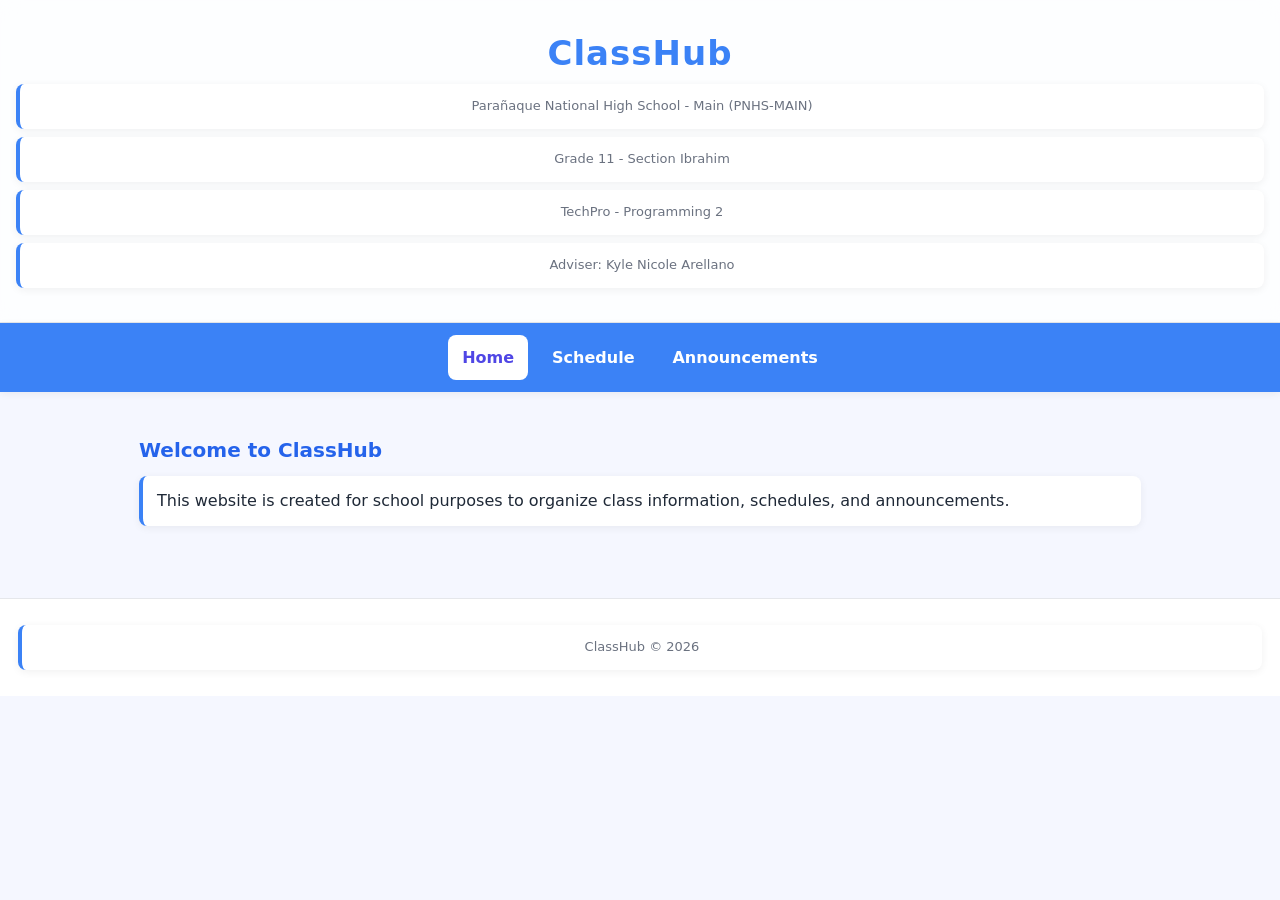
<file: index.html>
<!DOCTYPE html>
<html lang="en">
<head>
  <meta charset="UTF-8">
  <meta name="viewport" content="width=device-width, initial-scale=1.0">
  <title>ClassHub - Home</title>
  <link rel="stylesheet" href="style.css">
</head>

<body>

<header>
  <h1>ClassHub</h1>
  <p>Parañaque National High School - Main (PNHS-MAIN)</p>
  <p>Grade 11 - Section Ibrahim</p>
  <p>TechPro - Programming 2</p>
  <p>Adviser: Kyle Nicole Arellano</p>
</header>

<nav>
  <a href="index.html">Home</a>
  <a href="schedule.html">Schedule</a>
  <a href="announcements.html">Announcements</a>
</nav>

<main>
  <h2>Welcome to ClassHub</h2>
  <p>This website is created for school purposes to organize class information, schedules, and announcements.</p>
</main>

<footer>
  <p>ClassHub © 2026</p>
</footer>

<script src="script.js"></script>
</body>
</html>
</file>
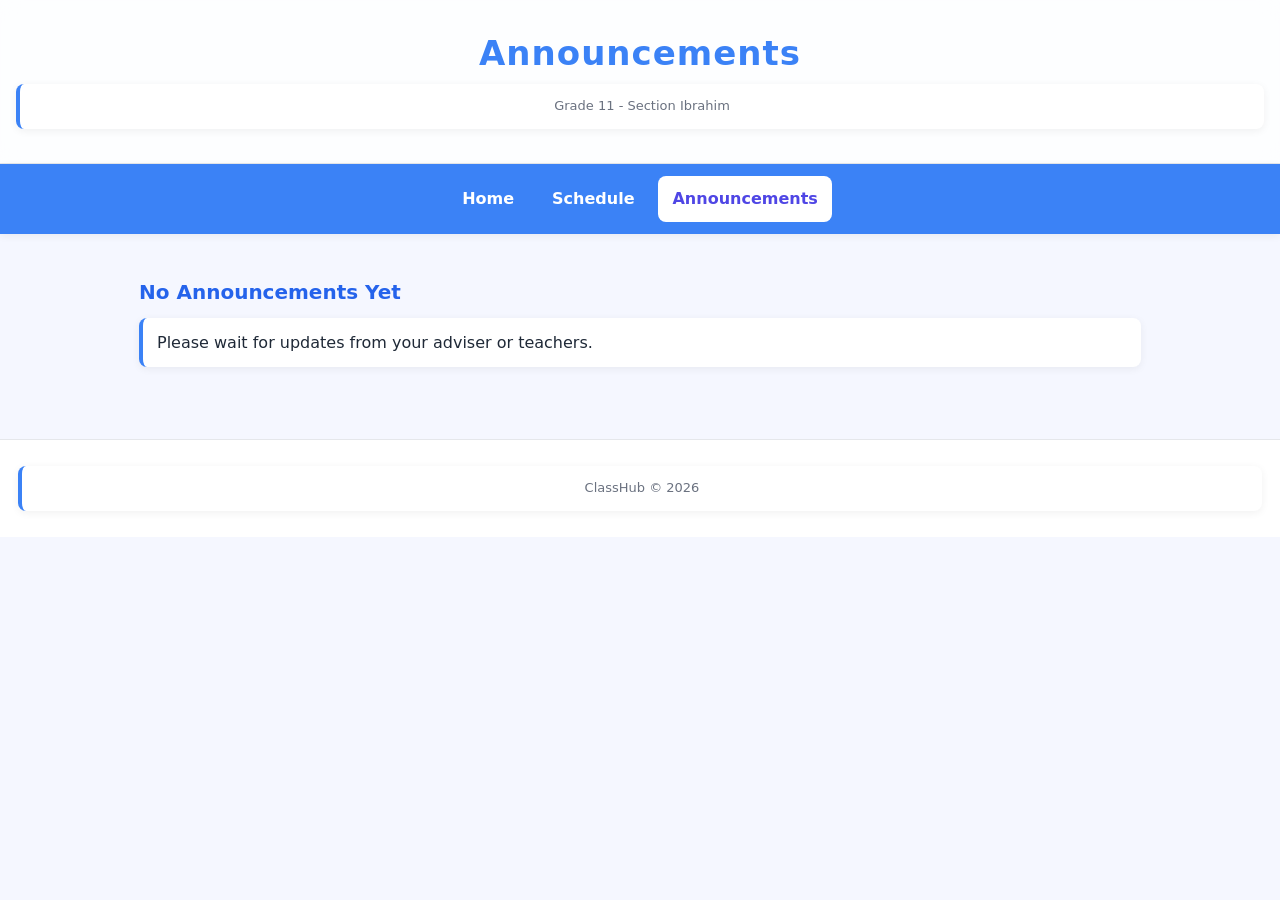
<file: announcements.html>
<!DOCTYPE html>
<html lang="en">
<head>
  <meta charset="UTF-8">
  <meta name="viewport" content="width=device-width, initial-scale=1.0">
  <title>ClassHub - Announcements</title>
  <link rel="stylesheet" href="style.css">
</head>

<body>

<header>
  <h1>Announcements</h1>
  <p>Grade 11 - Section Ibrahim</p>
</header>

<nav>
  <a href="index.html">Home</a>
  <a href="schedule.html">Schedule</a>
  <a href="announcements.html">Announcements</a>
</nav>

<main>
  <h2>No Announcements Yet</h2>
  <p>Please wait for updates from your adviser or teachers.</p>
</main>

<footer>
  <p>ClassHub © 2026</p>
</footer>

<script src="script.js"></script>
</body>
</html>
</file>
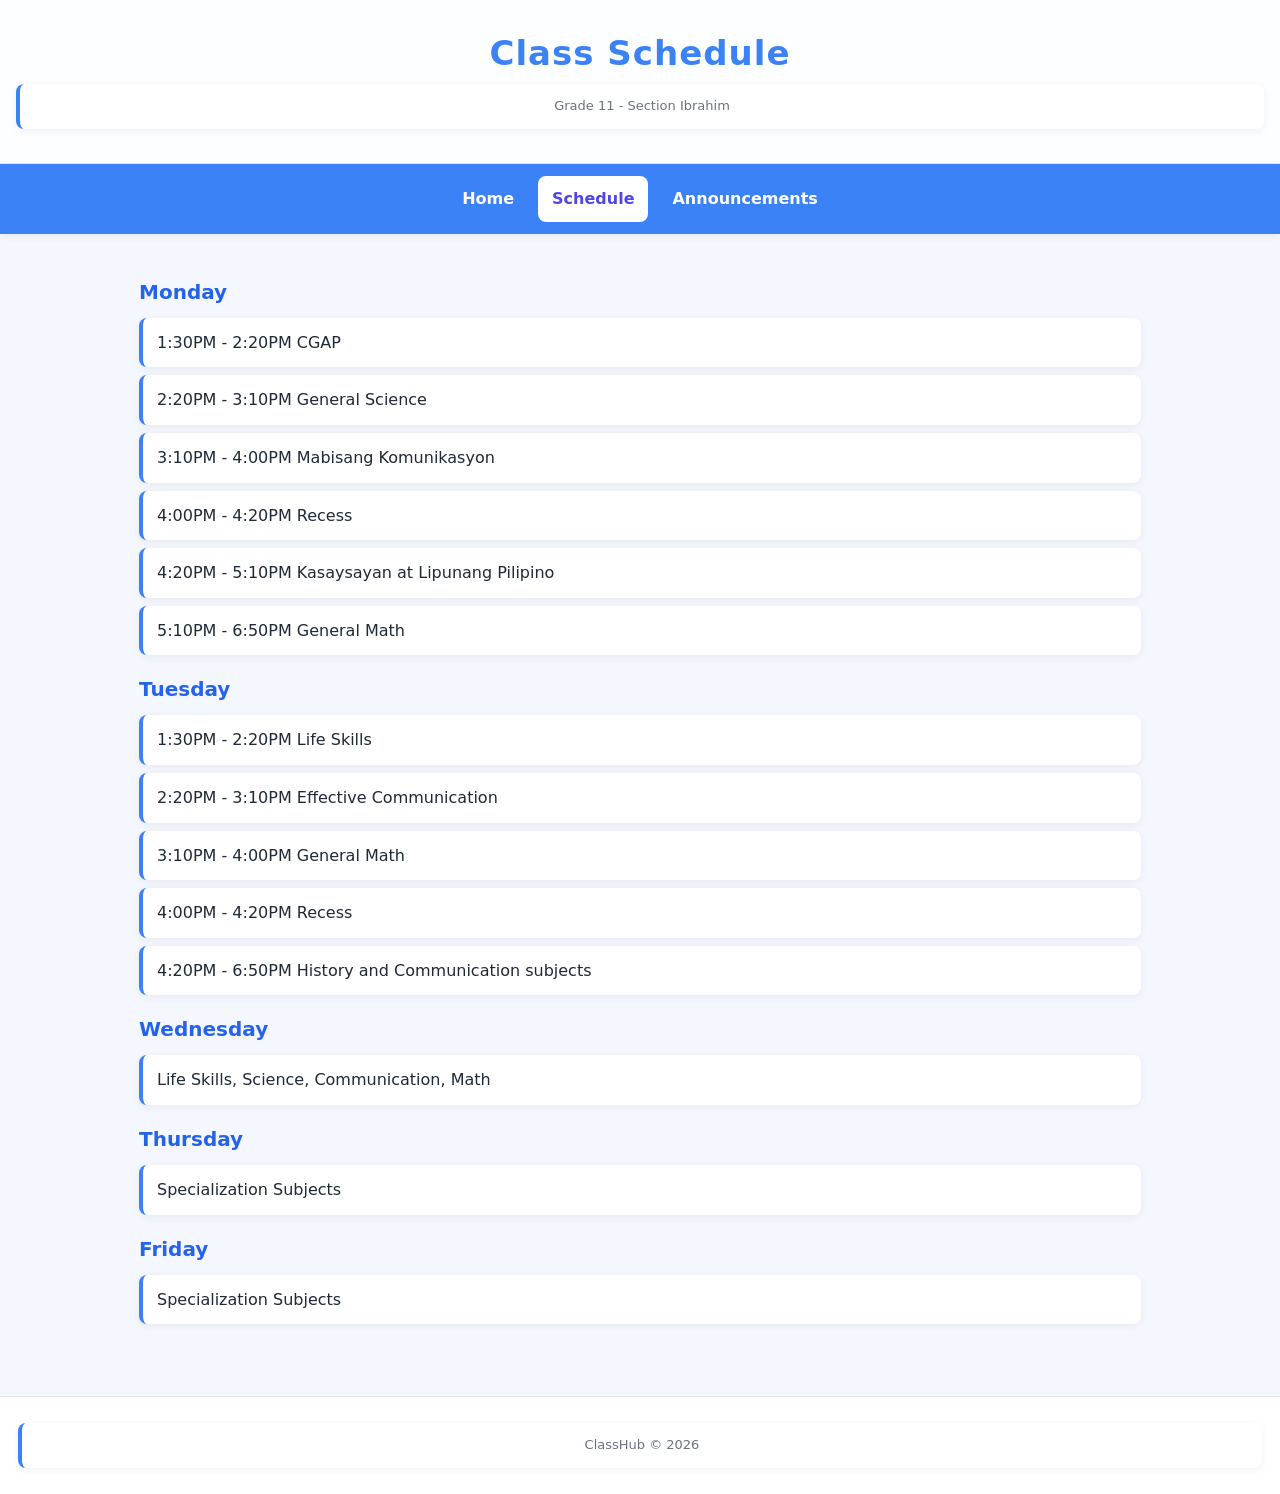
<file: schedule.html>
<!DOCTYPE html>
<html lang="en">
<head>
  <meta charset="UTF-8">
  <meta name="viewport" content="width=device-width, initial-scale=1.0">
  <title>ClassHub - Schedule</title>
  <link rel="stylesheet" href="style.css">
</head>

<body>

<header>
  <h1>Class Schedule</h1>
  <p>Grade 11 - Section Ibrahim</p>
</header>

<nav>
  <a href="index.html">Home</a>
  <a href="schedule.html">Schedule</a>
  <a href="announcements.html">Announcements</a>
</nav>

<main>

<h2>Monday</h2>
<p>1:30PM - 2:20PM CGAP</p>
<p>2:20PM - 3:10PM General Science</p>
<p>3:10PM - 4:00PM Mabisang Komunikasyon</p>
<p>4:00PM - 4:20PM Recess</p>
<p>4:20PM - 5:10PM Kasaysayan at Lipunang Pilipino</p>
<p>5:10PM - 6:50PM General Math</p>

<h2>Tuesday</h2>
<p>1:30PM - 2:20PM Life Skills</p>
<p>2:20PM - 3:10PM Effective Communication</p>
<p>3:10PM - 4:00PM General Math</p>
<p>4:00PM - 4:20PM Recess</p>
<p>4:20PM - 6:50PM History and Communication subjects</p>

<h2>Wednesday</h2>
<p>Life Skills, Science, Communication, Math</p>

<h2>Thursday</h2>
<p>Specialization Subjects</p>

<h2>Friday</h2>
<p>Specialization Subjects</p>

</main>

<footer>
  <p>ClassHub © 2026</p>
</footer>

<script src="script.js"></script>
</body>
</html>
</file>
<file: style.css>
/* =========================
   DESIGN SYSTEM (ROOT)
========================= */
:root {
  --primary: #3b82f6;
  --primary-dark: #2563eb;
  --bg: #f5f7ff;
  --card: #ffffff;
  --text: #1f2937;
  --muted: #6b7280;
  --border: #e5e7eb;

  --radius-sm: 8px;
  --radius-md: 12px;
  --radius-lg: 16px;

  --shadow-sm: 0 2px 8px rgba(0,0,0,0.06);
  --shadow-md: 0 6px 16px rgba(0,0,0,0.08);

  --transition: all 0.25s ease;
}

/* =========================
   RESET
========================= */
* {
  margin: 0;
  padding: 0;
  box-sizing: border-box;
  font-family: system-ui, -apple-system, Segoe UI, Roboto, Arial;
}

html {
  scroll-behavior: smooth;
}

body {
  background: var(--bg);
  color: var(--text);
  line-height: 1.6;
  animation: fadeIn 0.6s ease;
}

/* =========================
   ANIMATIONS
========================= */
@keyframes fadeIn {
  from { opacity: 0; transform: translateY(8px); }
  to { opacity: 1; transform: translateY(0); }
}

@keyframes pop {
  from { transform: scale(0.98); opacity: 0; }
  to { transform: scale(1); opacity: 1; }
}

/* =========================
   HEADER (GLASS STYLE)
========================= */
header {
  background: rgba(255,255,255,0.8);
  backdrop-filter: blur(10px);
  border-bottom: 1px solid var(--border);
  text-align: center;
  padding: 26px 16px;
  animation: pop 0.5s ease;
}

header h1 {
  font-size: 34px;
  color: var(--primary);
  letter-spacing: 1px;
}

header p {
  font-size: 13px;
  color: var(--muted);
  margin-top: 4px;
}

/* =========================
   NAVIGATION (MODERN BAR)
========================= */
nav {
  display: flex;
  justify-content: center;
  gap: 10px;
  flex-wrap: wrap;
  background: var(--primary);
  padding: 12px;
  position: sticky;
  top: 0;
  z-index: 1000;
  box-shadow: var(--shadow-sm);
}

nav a {
  text-decoration: none;
  color: white;
  font-weight: 600;
  padding: 10px 14px;
  border-radius: var(--radius-sm);
  transition: var(--transition);
  position: relative;
}

/* hover effect */
nav a:hover {
  background: white;
  color: var(--primary);
  transform: translateY(-2px);
}

/* underline animation */
nav a::after {
  content: "";
  position: absolute;
  left: 50%;
  bottom: 6px;
  width: 0%;
  height: 2px;
  background: var(--primary);
  transition: var(--transition);
}

nav a:hover::after {
  width: 60%;
  left: 20%;
}

/* =========================
   MAIN LAYOUT
========================= */
main {
  max-width: 1050px;
  margin: auto;
  padding: 24px;
  animation: fadeIn 0.7s ease;
}

h2 {
  margin: 18px 0 10px;
  font-size: 20px;
  color: var(--primary-dark);
}

/* =========================
   CARD SYSTEM (IMPORTANT)
========================= */
.card {
  background: var(--card);
  padding: 16px;
  margin: 12px 0;
  border-radius: var(--radius-md);
  box-shadow: var(--shadow-sm);
  transition: var(--transition);
  border: 1px solid var(--border);
  animation: pop 0.4s ease;
}

.card:hover {
  transform: translateY(-4px);
  box-shadow: var(--shadow-md);
}

/* =========================
   TEXT BLOCKS (SCHEDULE STYLE)
========================= */
p {
  background: var(--card);
  padding: 12px 14px;
  margin: 8px 0;
  border-radius: var(--radius-sm);
  border-left: 4px solid var(--primary);
  box-shadow: var(--shadow-sm);
  transition: var(--transition);
}

p:hover {
  transform: translateX(6px);
  background: #eef4ff;
}

/* =========================
   BUTTONS
========================= */
button {
  background: var(--primary);
  color: white;
  border: none;
  padding: 10px 14px;
  border-radius: var(--radius-sm);
  cursor: pointer;
  transition: var(--transition);
  font-weight: 600;
}

button:hover {
  background: var(--primary-dark);
  transform: scale(1.05);
}

/* =========================
   FOOTER
========================= */
footer {
  text-align: center;
  padding: 18px;
  margin-top: 40px;
  background: white;
  border-top: 1px solid var(--border);
  color: var(--muted);
  font-size: 13px;
}

/* =========================
   RESPONSIVE DESIGN
========================= */
@media (max-width: 768px) {
  header h1 {
    font-size: 26px;
  }

  nav {
    flex-direction: column;
    align-items: center;
  }

  main {
    padding: 14px;
  }

  p {
    font-size: 14px;
  }
}

/* =========================
   MICRO INTERACTIONS
========================= */
a, button, p, .card {
  transition: var(--transition);
}

a:active, button:active {
  transform: scale(0.96);
}

/* =========================
   SCROLLBAR (MODERN LOOK)
========================= */
::-webkit-scrollbar {
  width: 8px;
}

::-webkit-scrollbar-track {
  background: #eaeef7;
}

::-webkit-scrollbar-thumb {
  background: var(--primary);
  border-radius: 10px;
}

::-webkit-scrollbar-thumb:hover {
  background: var(--primary-dark);
}
</file>
